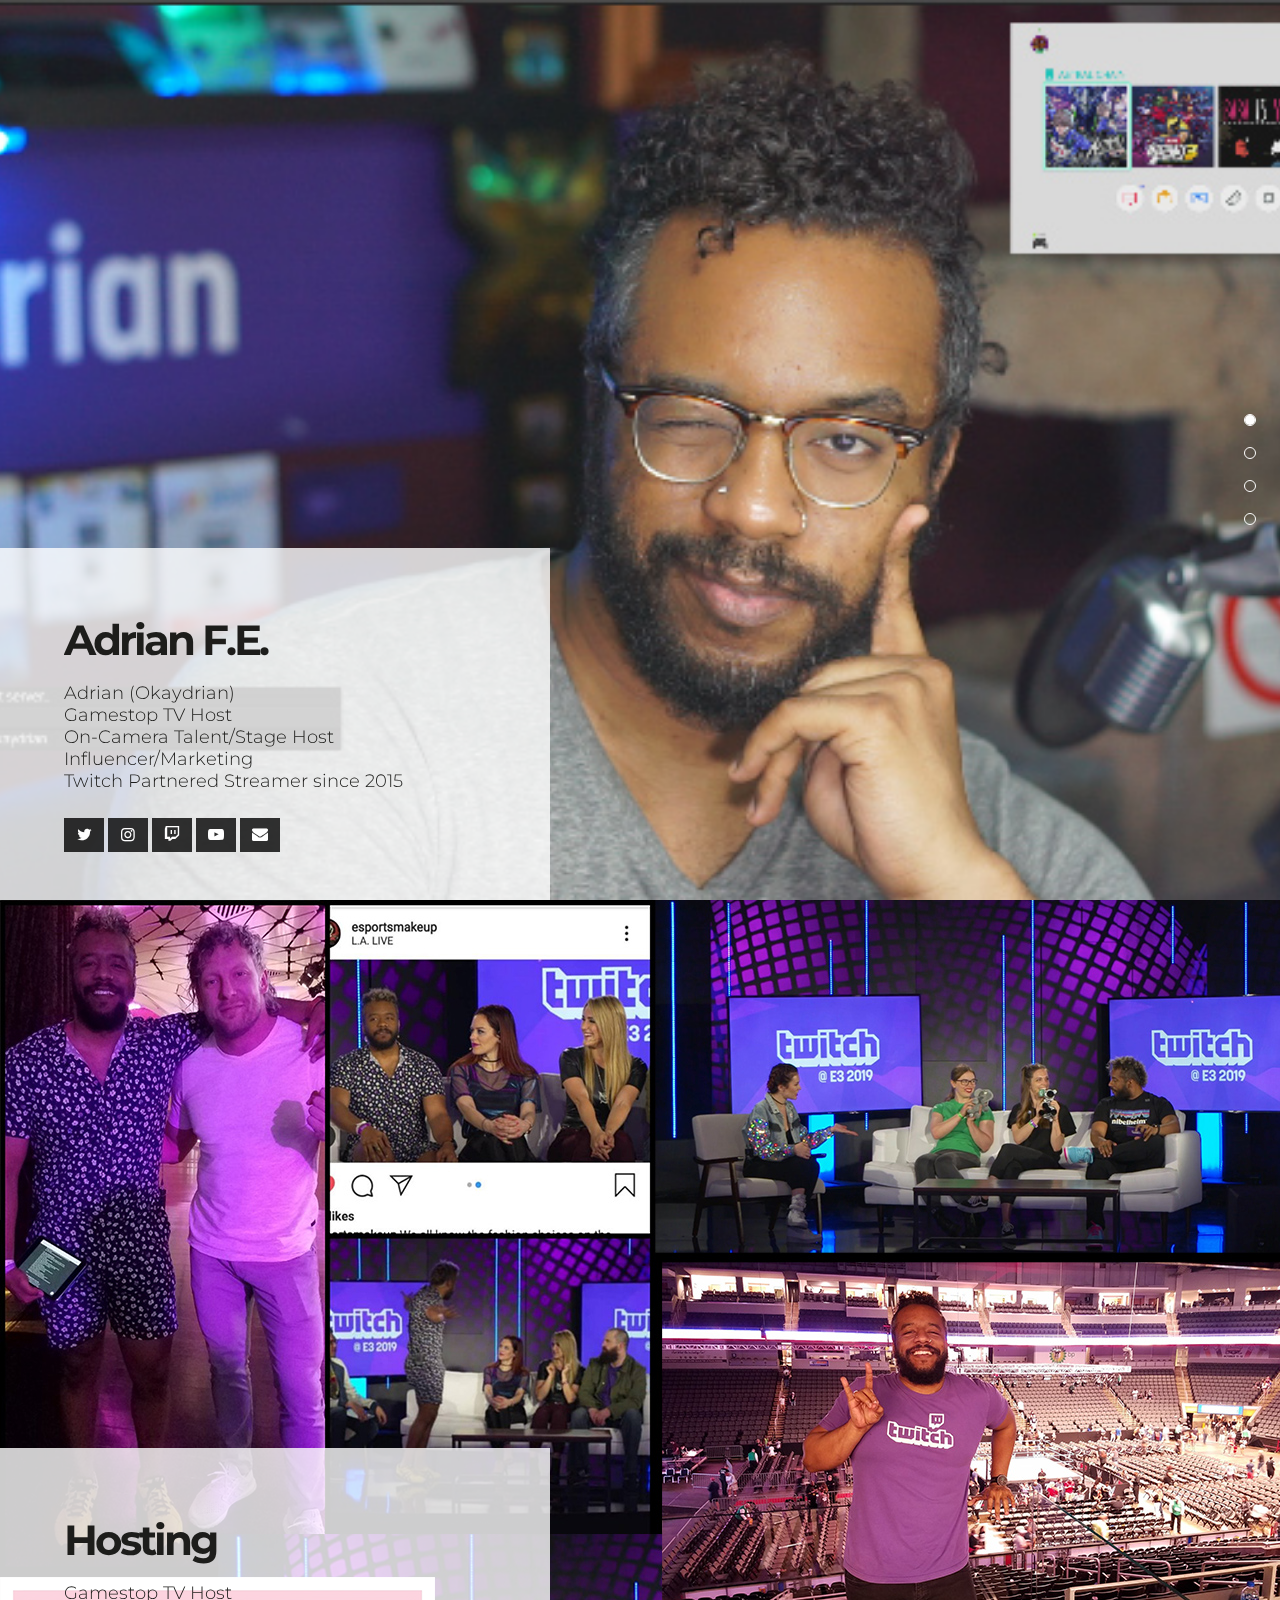
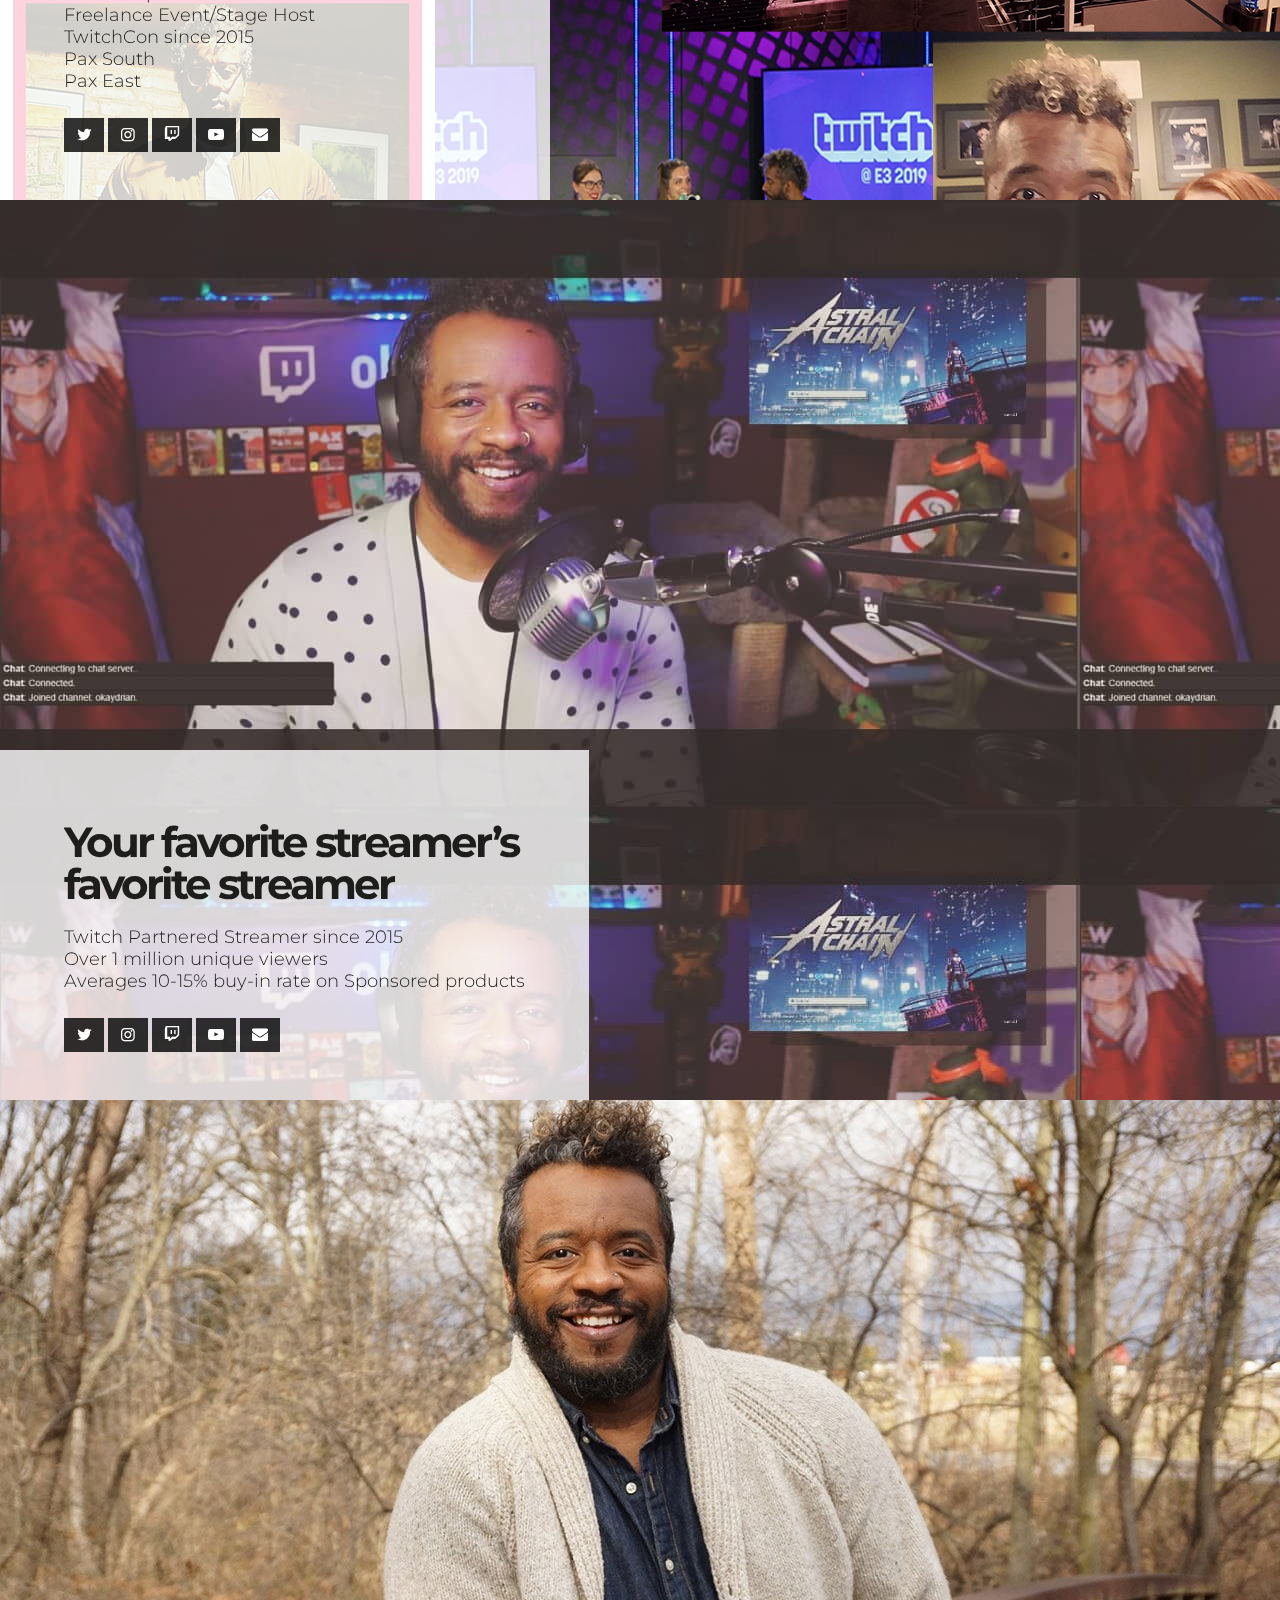
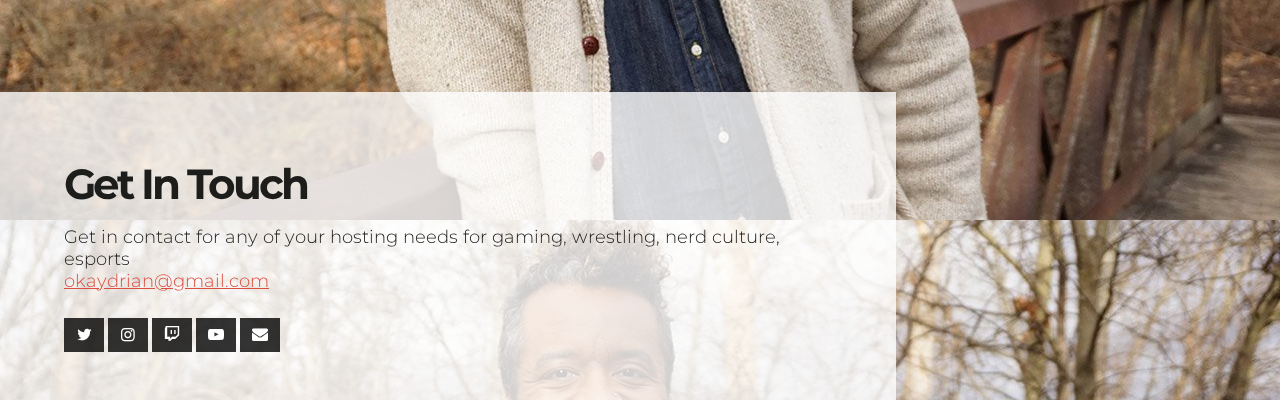
<file: okaydrian/index.html>
<!--[if lt IE 12]>    <html class="no-js lt-ie12" lang="en" prefix="og: http://ogp.me/ns#"> <!--<![endif]-->
<!--[if gt IE 12]><!--> <html class="no-js" lang="en" prefix="og: http://ogp.me/ns#"> <!--<![endif]-->
	<head>
		<meta http-equiv="X-UA-Compatible" content="IE=edge">
		<meta charset="utf-8">
		<meta name="viewport" content="width=device-width, initial-scale=1, user-scalable=no">
		
		<link rel='dns-prefetch' href='//ajax.googleapis.com' />

		<link rel="apple-touch-icon" sizes="57x57" href="https://kaisersouze.github.io/okaydrian/assets/icons/apple-icon-57x57.png">
        <link rel="apple-touch-icon" sizes="60x60" href="https://kaisersouze.github.io/okaydrian/assets/icons/apple-icon-60x60.png">
        <link rel="apple-touch-icon" sizes="72x72" href="https://kaisersouze.github.io/okaydrian/assets/icons/apple-icon-72x72.png">
        <link rel="apple-touch-icon" sizes="76x76" href="https://kaisersouze.github.io/okaydrian/assets/icons/apple-icon-76x76.png">
        <link rel="apple-touch-icon" sizes="114x114" href="https://kaisersouze.github.io/okaydrian/assets/icons/apple-icon-114x114.png">
        <link rel="apple-touch-icon" sizes="120x120" href="https://kaisersouze.github.io/okaydrian/assets/icons/apple-icon-120x120.png">
        <link rel="apple-touch-icon" sizes="144x144" href="https://kaisersouze.github.io/okaydrian/assets/icons/apple-icon-144x144.png">
        <link rel="apple-touch-icon" sizes="152x152" href="https://kaisersouze.github.io/okaydrian/assets/icons/apple-icon-152x152.png">
        <link rel="apple-touch-icon" sizes="180x180" href="https://kaisersouze.github.io/okaydrian/assets/icons/apple-icon-180x180.png">
        <link rel="icon" type="image/png" sizes="192x192"  href="https://kaisersouze.github.io/okaydrian/assets/icons/android-icon-192x192.png">
        <link rel="icon" type="image/png" sizes="32x32" href="https://kaisersouze.github.io/okaydrian/assets/icons/favicon-32x32.png">
        <link rel="icon" type="image/png" sizes="96x96" href="https://kaisersouze.github.io/okaydrian/assets/icons/favicon-96x96.png">
        <link rel="icon" type="image/png" sizes="16x16" href="https://kaisersouze.github.io/okaydrian/assets/icons/favicon-16x16.png">
        <link rel="manifest" href="https://kaisersouze.github.io/okaydrian/assets/icons/manifest.json">
        <meta name="msapplication-TileColor" content="#000000">
        <meta name="msapplication-TileImage" content="https://kaisersouze.github.io/okaydrian/assets/icons/ms-icon-144x144.png">
        <meta name="theme-color" content="#000000">

		<title>Adrian "Okaydrian" F.E. | Freelance Event/Stage Host | Partnered Twitch Streamer</title>

		<link href="//www.google-analytics.com" rel="dns-prefetch">
		<link href="//code.jquery.com" rel="dns-prefetch">

		<!--[if lt IE 9]>
			<script src="https://oss.maxcdn.com/html5shiv/3.7.2/html5shiv.min.js"></script>
			<script src="https://oss.maxcdn.com/respond/1.4.2/respond.min.js"></script>
		<![endif]-->
		<!-- CSS -->
		<link href="https://fonts.googleapis.com/css?family=Montserrat:300,700&display=swap&subset=latin-ext" rel="stylesheet"> 
		<link rel="stylesheet" type="text/css" href="assets/css/style.css?ver=1575124772" />
		
		<link rel="image_src" href="https://kaisersouze.github.io/okaydrian/assets/images/home.jpg"/>
		<meta property="article:published_time" content="2019-11-30T09:41:28-05:00">
		<meta property="article:modified_time" content="2019-11-30T09:41:28-05:00">
		<meta name="description" content="Adrian (Okaydrian). Gamestop TV Host. Freelance Event/Stage Host. Twitch Partnered Streamer since 2015. Coffee & pro wrestling & gaming"/>
		<meta name="robots" content="noodp"/>
		<link rel="canonical" href="https://kaisersouze.github.io/okaydrian/" />
		<meta property="og:locale" content="en_GB" />
		<meta property="og:type" content="website" />
		<meta property="og:title" content='Adrian "Okaydrian" F.E. | Freelance Event/Stage Host | Partnered Twitch Streamer' />
		<meta property="og:description" content="Adrian (Okaydrian). Gamestop TV Host. Freelance Event/Stage Host. Twitch Partnered Streamer since 2015. Coffee & pro wrestling & gaming" />
		<meta property="og:url" content="https://kaisersouze.github.io/okaydrian/" />
		<meta property="og:site_name" content='Adrian "Okaydrian" F.E.' />
		<meta property="og:image" content="https://kaisersouze.github.io/okaydrian/assets/images/home.jpg">
		<meta property='og:image:width' content='1200'>
		<meta property='og:image:height' content='630'>
		<meta property="og:description" content="Adrian (Okaydrian). Gamestop TV Host. Freelance Event/Stage Host. Twitch Partnered Streamer since 2015. Coffee & pro wrestling & gaming">
		<meta name="twitter:card" content="summary_large_image" />
		<meta name="twitter:title" content='Adrian "Okaydrian" F.E. | Freelance Event/Stage Host | Partnered Twitch Streamer' />
		<meta name="twitter:description" content="Adrian (Okaydrian). Gamestop TV Host. Freelance Event/Stage Host. Twitch Partnered Streamer since 2015. Coffee & pro wrestling & gaming">
		<meta name="twitter:card" content="summary_large_image">
		<meta name="twitter:image" content="https://kaisersouze.github.io/okaydrian/assets/images/home.jpg">
	</head>
	<body>
		<div class="loading">
			<img src="assets/images/logo_solo.png" alt="OKPV">
		</div>
		<div class="wrapper">
			<div class="section home" data-section-name="home">
				<div class="copy-col">
					<h1>Adrian F.E.</h1>
					<p>Adrian (Okaydrian)<br>Gamestop TV Host<br>On-Camera Talent/Stage Host<br>Influencer/Marketing<br>Twitch Partnered Streamer since 2015</p>
					<ul class="social-list">
						<li class="socials"><a href="https://twitter.com/okaydrian" target="_blank" class="icons icon-twitter" title="twitter.com/okaydrian"><span class="socials-text">twitter.com/okaydrian</span></a></li>
						<li class="socials"><a href="https://instagram.com/okaydrian" target="_blank" class="icons icon-instagram" title="instagram.com/okaydrian"><span class="socials-text">instagram.com/okaydrian</span></a></li>
                        <li class="socials"><a href="https://twitch.tv/okaydrian" target="_blank" class="icons icon-twitch" title="twitch.tv/okaydrian"><span class="socials-text">twitch.tv/okaydrian</span></a></li>
						<li class="socials"><a href="https://www.youtube.com/OkayPerView" target="_blank" class="icons icon-youtube-play" title="youtube.com/OkayPerView"><span class="socials-text">youtube.com/OkayPerView</span></a></li>
						<li class="socials"><a href="mailto:okaydrian@gmail.com" target="_blank" class="icons icon-mail-alt" title="Email Adrian"><span class="socials-text">okaydrian@gmail.com</span></a></li>
					</ul>				</div>
				<div class="content-col"></div>
			</div>
			<div class="section hosting" data-section-name="hosting">
				<div class="copy-col">
					<h1>Hosting</h1>
					<p>Gamestop TV Host<br>Freelance Event/Stage Host<br>TwitchCon since 2015<br>Pax South<br>Pax East</p>
                    <ul class="social-list">
						<li class="socials"><a href="https://twitter.com/okaydrian" target="_blank" class="icons icon-twitter" title="twitter.com/okaydrian"><span class="socials-text">twitter.com/okaydrian</span></a></li>
						<li class="socials"><a href="https://instagram.com/okaydrian" target="_blank" class="icons icon-instagram" title="instagram.com/okaydrian"><span class="socials-text">instagram.com/okaydrian</span></a></li>
                        <li class="socials"><a href="https://twitch.tv/okaydrian" target="_blank" class="icons icon-twitch" title="twitch.tv/okaydrian"><span class="socials-text">twitch.tv/okaydrian</span></a></li>
						<li class="socials"><a href="https://www.youtube.com/OkayPerView" target="_blank" class="icons icon-youtube-play" title="youtube.com/OkayPerView"><span class="socials-text">youtube.com/OkayPerView</span></a></li>
						<li class="socials"><a href="mailto:okaydrian@gmail.com" target="_blank" class="icons icon-mail-alt" title="Email Adrian"><span class="socials-text">okaydrian@gmail.com</span></a></li>
					</ul>				</div>
				<div class="content-col"></div>
			</div>
			<div class="section twitch" data-section-name="twitch">
				<div class="copy-col">
					<h1>Your favorite streamer&rsquo;s<br>favorite streamer</h1>
					<p>Twitch Partnered Streamer since 2015<br>Over 1 million unique viewers<br>Averages 10-15% buy-in rate on Sponsored products</p>
                    <ul class="social-list">
						<li class="socials"><a href="https://twitter.com/okaydrian" target="_blank" class="icons icon-twitter" title="twitter.com/okaydrian"><span class="socials-text">twitter.com/okaydrian</span></a></li>
						<li class="socials"><a href="https://instagram.com/okaydrian" target="_blank" class="icons icon-instagram" title="instagram.com/okaydrian"><span class="socials-text">instagram.com/okaydrian</span></a></li>
                        <li class="socials"><a href="https://twitch.tv/okaydrian" target="_blank" class="icons icon-twitch" title="twitch.tv/okaydrian"><span class="socials-text">twitch.tv/okaydrian</span></a></li>
						<li class="socials"><a href="https://www.youtube.com/OkayPerView" target="_blank" class="icons icon-youtube-play" title="youtube.com/OkayPerView"><span class="socials-text">youtube.com/OkayPerView</span></a></li>
						<li class="socials"><a href="mailto:okaydrian@gmail.com" target="_blank" class="icons icon-mail-alt" title="Email Adrian"><span class="socials-text">okaydrian@gmail.com</span></a></li>
					</ul>				</div>
				<div class="content-col"></div>
			</div>
			<div class="section contact" data-section-name="contact">
				<div class="copy-col">
					<h1>Get In Touch</h1>
					<p>Get in contact for any of your hosting needs for gaming, wrestling, nerd culture, esports<br><a href="mailto:okaydrian@gmail.com" target="_blank">okaydrian@gmail.com</a></p>
                    <ul class="social-list">
						<li class="socials"><a href="https://twitter.com/okaydrian" target="_blank" class="icons icon-twitter" title="twitter.com/okaydrian"><span class="socials-text">twitter.com/okaydrian</span></a></li>
						<li class="socials"><a href="https://instagram.com/okaydrian" target="_blank" class="icons icon-instagram" title="instagram.com/okaydrian"><span class="socials-text">instagram.com/okaydrian</span></a></li>
                        <li class="socials"><a href="https://twitch.tv/okaydrian" target="_blank" class="icons icon-twitch" title="twitch.tv/okaydrian"><span class="socials-text">twitch.tv/okaydrian</span></a></li>
						<li class="socials"><a href="https://www.youtube.com/OkayPerView" target="_blank" class="icons icon-youtube-play" title="youtube.com/OkayPerView"><span class="socials-text">youtube.com/OkayPerView</span></a></li>
						<li class="socials"><a href="mailto:okaydrian@gmail.com" target="_blank" class="icons icon-mail-alt" title="Email Adrian"><span class="socials-text">okaydrian@gmail.com</span></a></li>
					</ul>				</div>
				<div class="content-col"></div>
			</div>
		</div>
		<script type="text/javascript" src="https://ajax.googleapis.com/ajax/libs/jquery/3.4.1/jquery.min.js"></script>
		<script type="text/javascript" src="assets/js/scripts.js?ver=1575121799"></script>
        <script type="application/ld+json">
        {
        "@context" : "http://schema.org",
        "@type": "Person",
        "name" : "Adrian F.E.",
        "alternateName": [
        "Okaydrian"
        ],
        "logo" : "https://kaisersouze.github.io/okaydrian/assets/images/logo-solo.png",
        "image": "https://kaisersouze.github.io/okaydrian/assets/images/home.jpg",
        "url": "https://kaisersouze.github.io/okaydrian/",
        "email" :"okaydrian@gmail.com",
        "sameAs" :
        [ "https://twitch.tv/okaydrian",
        "https://twitter.com/okaydrian",
        "https://instagram.com/okaydrian",
        "https://www.youtube.com/OkayPerView"
        ],
        "description": "Adrian (Okaydrian). Gamestop TV Host. Freelance Event/Stage Host. Twitch Partnered Streamer since 2015. Coffee & pro wrestling & gaming"
        }
        }
        </script>
	</body>
</html>
</file>
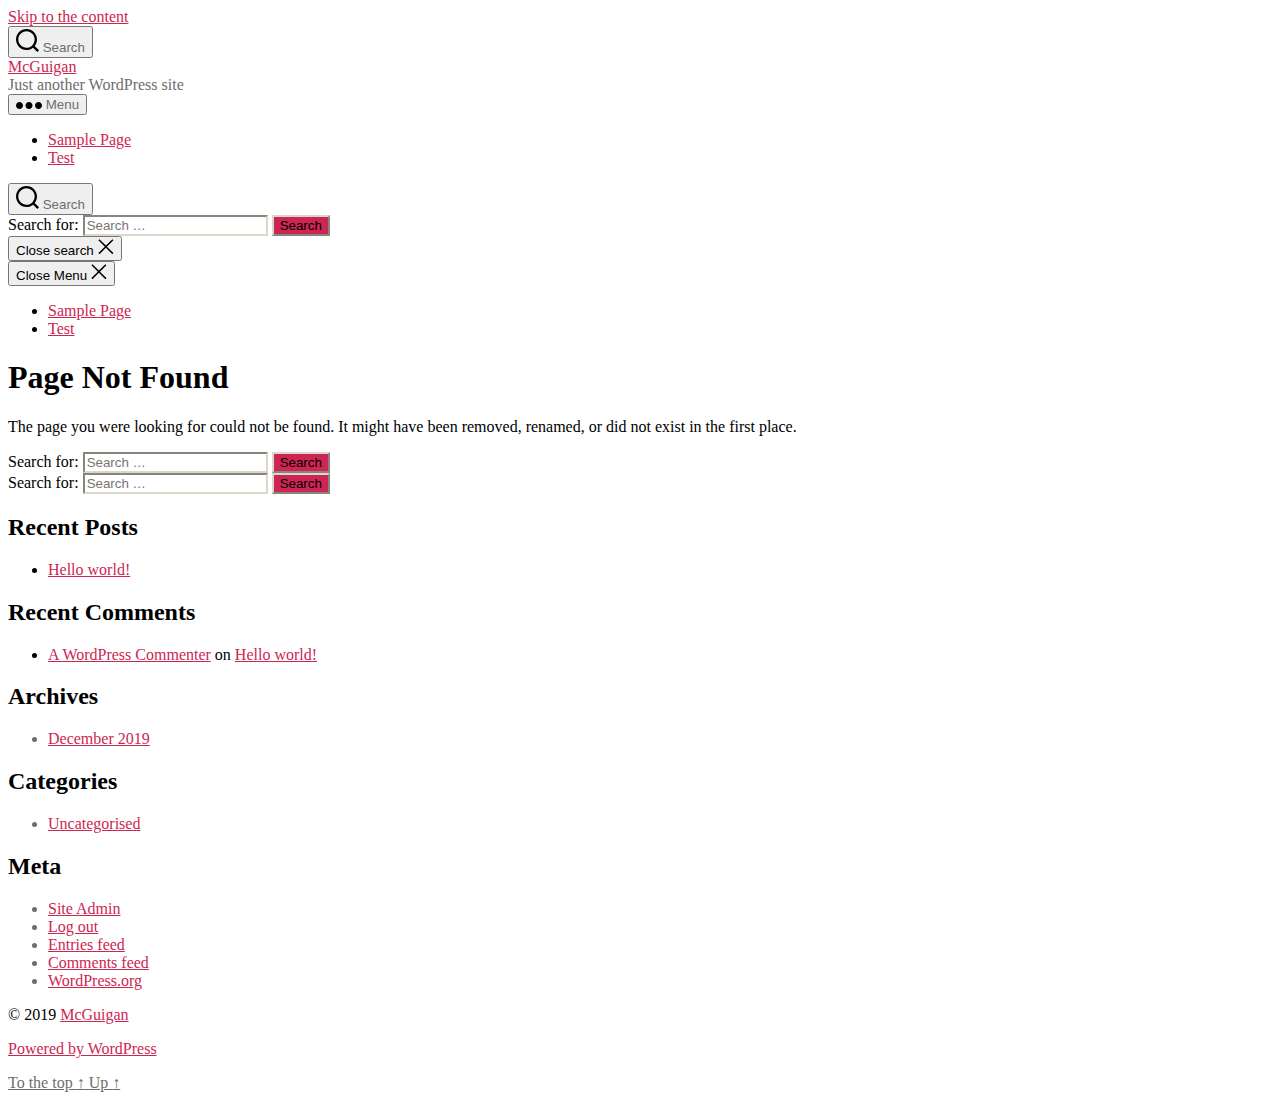
<file: mcguigan/Test_files/extend.html>
<!DOCTYPE html>

<html class="no-js" lang="en-GB">

	<head>

		<meta charset="UTF-8">
		<meta name="viewport" content="width=device-width, initial-scale=1.0" >

		<link rel="profile" href="https://gmpg.org/xfn/11">

		<title>Page not found &#8211; McGuigan</title>
<meta name='robots' content='noindex,nofollow' />
<link rel='dns-prefetch' href='//s.w.org' />
<link rel="alternate" type="application/rss+xml" title="McGuigan &raquo; Feed" href="http://localhost:8080/mcguigan-template-tester/feed/" />
<link rel="alternate" type="application/rss+xml" title="McGuigan &raquo; Comments Feed" href="http://localhost:8080/mcguigan-template-tester/comments/feed/" />
		<script>
			window._wpemojiSettings = {"baseUrl":"https:\/\/s.w.org\/images\/core\/emoji\/12.0.0-1\/72x72\/","ext":".png","svgUrl":"https:\/\/s.w.org\/images\/core\/emoji\/12.0.0-1\/svg\/","svgExt":".svg","source":{"concatemoji":"http:\/\/localhost:8080\/mcguigan-template-tester\/wp-includes\/js\/wp-emoji-release.min.js?ver=5.3.2"}};
			!function(e,a,t){var r,n,o,i,p=a.createElement("canvas"),s=p.getContext&&p.getContext("2d");function c(e,t){var a=String.fromCharCode;s.clearRect(0,0,p.width,p.height),s.fillText(a.apply(this,e),0,0);var r=p.toDataURL();return s.clearRect(0,0,p.width,p.height),s.fillText(a.apply(this,t),0,0),r===p.toDataURL()}function l(e){if(!s||!s.fillText)return!1;switch(s.textBaseline="top",s.font="600 32px Arial",e){case"flag":return!c([127987,65039,8205,9895,65039],[127987,65039,8203,9895,65039])&&(!c([55356,56826,55356,56819],[55356,56826,8203,55356,56819])&&!c([55356,57332,56128,56423,56128,56418,56128,56421,56128,56430,56128,56423,56128,56447],[55356,57332,8203,56128,56423,8203,56128,56418,8203,56128,56421,8203,56128,56430,8203,56128,56423,8203,56128,56447]));case"emoji":return!c([55357,56424,55356,57342,8205,55358,56605,8205,55357,56424,55356,57340],[55357,56424,55356,57342,8203,55358,56605,8203,55357,56424,55356,57340])}return!1}function d(e){var t=a.createElement("script");t.src=e,t.defer=t.type="text/javascript",a.getElementsByTagName("head")[0].appendChild(t)}for(i=Array("flag","emoji"),t.supports={everything:!0,everythingExceptFlag:!0},o=0;o<i.length;o++)t.supports[i[o]]=l(i[o]),t.supports.everything=t.supports.everything&&t.supports[i[o]],"flag"!==i[o]&&(t.supports.everythingExceptFlag=t.supports.everythingExceptFlag&&t.supports[i[o]]);t.supports.everythingExceptFlag=t.supports.everythingExceptFlag&&!t.supports.flag,t.DOMReady=!1,t.readyCallback=function(){t.DOMReady=!0},t.supports.everything||(n=function(){t.readyCallback()},a.addEventListener?(a.addEventListener("DOMContentLoaded",n,!1),e.addEventListener("load",n,!1)):(e.attachEvent("onload",n),a.attachEvent("onreadystatechange",function(){"complete"===a.readyState&&t.readyCallback()})),(r=t.source||{}).concatemoji?d(r.concatemoji):r.wpemoji&&r.twemoji&&(d(r.twemoji),d(r.wpemoji)))}(window,document,window._wpemojiSettings);
		</script>
		<style>
img.wp-smiley,
img.emoji {
	display: inline !important;
	border: none !important;
	box-shadow: none !important;
	height: 1em !important;
	width: 1em !important;
	margin: 0 .07em !important;
	vertical-align: -0.1em !important;
	background: none !important;
	padding: 0 !important;
}
</style>
	<link rel='stylesheet' id='wp-block-library-css'  href='http://localhost:8080/mcguigan-template-tester/wp-includes/css/dist/block-library/style.min.css?ver=5.3.2' media='all' />
<link rel='stylesheet' id='twentytwenty-style-css'  href='http://localhost:8080/mcguigan-template-tester/wp-content/themes/twentytwenty/style.css?ver=1.1' media='all' />
<style id='twentytwenty-style-inline-css'>
.color-accent,.color-accent-hover:hover,.color-accent-hover:focus,:root .has-accent-color,.has-drop-cap:not(:focus):first-letter,.wp-block-button.is-style-outline,a { color: #cd2653; }blockquote,.border-color-accent,.border-color-accent-hover:hover,.border-color-accent-hover:focus { border-color: #cd2653; }button:not(.toggle),.button,.faux-button,.wp-block-button__link,.wp-block-file .wp-block-file__button,input[type="button"],input[type="reset"],input[type="submit"],.bg-accent,.bg-accent-hover:hover,.bg-accent-hover:focus,:root .has-accent-background-color,.comment-reply-link { background-color: #cd2653; }.fill-children-accent,.fill-children-accent * { fill: #cd2653; }body,.entry-title a,:root .has-primary-color { color: #000000; }:root .has-primary-background-color { background-color: #000000; }cite,figcaption,.wp-caption-text,.post-meta,.entry-content .wp-block-archives li,.entry-content .wp-block-categories li,.entry-content .wp-block-latest-posts li,.wp-block-latest-comments__comment-date,.wp-block-latest-posts__post-date,.wp-block-embed figcaption,.wp-block-image figcaption,.wp-block-pullquote cite,.comment-metadata,.comment-respond .comment-notes,.comment-respond .logged-in-as,.pagination .dots,.entry-content hr:not(.has-background),hr.styled-separator,:root .has-secondary-color { color: #6d6d6d; }:root .has-secondary-background-color { background-color: #6d6d6d; }pre,fieldset,input,textarea,table,table *,hr { border-color: #dcd7ca; }caption,code,code,kbd,samp,.wp-block-table.is-style-stripes tbody tr:nth-child(odd),:root .has-subtle-background-background-color { background-color: #dcd7ca; }.wp-block-table.is-style-stripes { border-bottom-color: #dcd7ca; }.wp-block-latest-posts.is-grid li { border-top-color: #dcd7ca; }:root .has-subtle-background-color { color: #dcd7ca; }body:not(.overlay-header) .primary-menu > li > a,body:not(.overlay-header) .primary-menu > li > .icon,.modal-menu a,.footer-menu a, .footer-widgets a,#site-footer .wp-block-button.is-style-outline,.wp-block-pullquote:before,.singular:not(.overlay-header) .entry-header a,.archive-header a,.header-footer-group .color-accent,.header-footer-group .color-accent-hover:hover { color: #cd2653; }.social-icons a,#site-footer button:not(.toggle),#site-footer .button,#site-footer .faux-button,#site-footer .wp-block-button__link,#site-footer .wp-block-file__button,#site-footer input[type="button"],#site-footer input[type="reset"],#site-footer input[type="submit"] { background-color: #cd2653; }.header-footer-group,body:not(.overlay-header) #site-header .toggle,.menu-modal .toggle { color: #000000; }body:not(.overlay-header) .primary-menu ul { background-color: #000000; }body:not(.overlay-header) .primary-menu > li > ul:after { border-bottom-color: #000000; }body:not(.overlay-header) .primary-menu ul ul:after { border-left-color: #000000; }.site-description,body:not(.overlay-header) .toggle-inner .toggle-text,.widget .post-date,.widget .rss-date,.widget_archive li,.widget_categories li,.widget cite,.widget_pages li,.widget_meta li,.widget_nav_menu li,.powered-by-wordpress,.to-the-top,.singular .entry-header .post-meta,.singular:not(.overlay-header) .entry-header .post-meta a { color: #6d6d6d; }.header-footer-group pre,.header-footer-group fieldset,.header-footer-group input,.header-footer-group textarea,.header-footer-group table,.header-footer-group table *,.footer-nav-widgets-wrapper,#site-footer,.menu-modal nav *,.footer-widgets-outer-wrapper,.footer-top { border-color: #dcd7ca; }.header-footer-group table caption,body:not(.overlay-header) .header-inner .toggle-wrapper::before { background-color: #dcd7ca; }
</style>
<link rel='stylesheet' id='twentytwenty-print-style-css'  href='http://localhost:8080/mcguigan-template-tester/wp-content/themes/twentytwenty/print.css?ver=1.1' media='print' />
<script src='http://localhost:8080/mcguigan-template-tester/wp-content/themes/twentytwenty/assets/js/index.js?ver=1.1' async></script>
<link rel='https://api.w.org/' href='http://localhost:8080/mcguigan-template-tester/wp-json/' />
<link rel="EditURI" type="application/rsd+xml" title="RSD" href="http://localhost:8080/mcguigan-template-tester/xmlrpc.php?rsd" />
<link rel="wlwmanifest" type="application/wlwmanifest+xml" href="http://localhost:8080/mcguigan-template-tester/wp-includes/wlwmanifest.xml" /> 
<meta name="generator" content="WordPress 5.3.2" />
	<script>document.documentElement.className = document.documentElement.className.replace( 'no-js', 'js' );</script>
	<style>.recentcomments a{display:inline !important;padding:0 !important;margin:0 !important;}</style>
	</head>

	<body class="error404 logged-in enable-search-modal has-no-pagination not-showing-comments show-avatars footer-top-visible">

		<a class="skip-link screen-reader-text" href="#site-content">Skip to the content</a>
		<header id="site-header" class="header-footer-group" role="banner">

			<div class="header-inner section-inner">

				<div class="header-titles-wrapper">

					
						<button class="toggle search-toggle mobile-search-toggle" data-toggle-target=".search-modal" data-toggle-body-class="showing-search-modal" data-set-focus=".search-modal .search-field" aria-expanded="false">
							<span class="toggle-inner">
								<span class="toggle-icon">
									<svg class="svg-icon" aria-hidden="true" role="img" focusable="false" xmlns="http://www.w3.org/2000/svg" width="23" height="23" viewBox="0 0 23 23"><path d="M38.710696,48.0601792 L43,52.3494831 L41.3494831,54 L37.0601792,49.710696 C35.2632422,51.1481185 32.9839107,52.0076499 30.5038249,52.0076499 C24.7027226,52.0076499 20,47.3049272 20,41.5038249 C20,35.7027226 24.7027226,31 30.5038249,31 C36.3049272,31 41.0076499,35.7027226 41.0076499,41.5038249 C41.0076499,43.9839107 40.1481185,46.2632422 38.710696,48.0601792 Z M36.3875844,47.1716785 C37.8030221,45.7026647 38.6734666,43.7048964 38.6734666,41.5038249 C38.6734666,36.9918565 35.0157934,33.3341833 30.5038249,33.3341833 C25.9918565,33.3341833 22.3341833,36.9918565 22.3341833,41.5038249 C22.3341833,46.0157934 25.9918565,49.6734666 30.5038249,49.6734666 C32.7048964,49.6734666 34.7026647,48.8030221 36.1716785,47.3875844 C36.2023931,47.347638 36.2360451,47.3092237 36.2726343,47.2726343 C36.3092237,47.2360451 36.347638,47.2023931 36.3875844,47.1716785 Z" transform="translate(-20 -31)" /></svg>								</span>
								<span class="toggle-text">Search</span>
							</span>
						</button><!-- .search-toggle -->

					
					<div class="header-titles">

						<div class="site-title faux-heading"><a href="http://localhost:8080/mcguigan-template-tester/">McGuigan</a></div><div class="site-description">Just another WordPress site</div><!-- .site-description -->
					</div><!-- .header-titles -->

					<button class="toggle nav-toggle mobile-nav-toggle" data-toggle-target=".menu-modal"  data-toggle-body-class="showing-menu-modal" aria-expanded="false" data-set-focus=".close-nav-toggle">
						<span class="toggle-inner">
							<span class="toggle-icon">
								<svg class="svg-icon" aria-hidden="true" role="img" focusable="false" xmlns="http://www.w3.org/2000/svg" width="26" height="7" viewBox="0 0 26 7"><path fill-rule="evenodd" d="M332.5,45 C330.567003,45 329,43.4329966 329,41.5 C329,39.5670034 330.567003,38 332.5,38 C334.432997,38 336,39.5670034 336,41.5 C336,43.4329966 334.432997,45 332.5,45 Z M342,45 C340.067003,45 338.5,43.4329966 338.5,41.5 C338.5,39.5670034 340.067003,38 342,38 C343.932997,38 345.5,39.5670034 345.5,41.5 C345.5,43.4329966 343.932997,45 342,45 Z M351.5,45 C349.567003,45 348,43.4329966 348,41.5 C348,39.5670034 349.567003,38 351.5,38 C353.432997,38 355,39.5670034 355,41.5 C355,43.4329966 353.432997,45 351.5,45 Z" transform="translate(-329 -38)" /></svg>							</span>
							<span class="toggle-text">Menu</span>
						</span>
					</button><!-- .nav-toggle -->

				</div><!-- .header-titles-wrapper -->

				<div class="header-navigation-wrapper">

					
							<nav class="primary-menu-wrapper" aria-label="Horizontal" role="navigation">

								<ul class="primary-menu reset-list-style">

								<li class="page_item page-item-2"><a href="http://localhost:8080/mcguigan-template-tester/sample-page/">Sample Page</a></li>
<li class="page_item page-item-5"><a href="http://localhost:8080/mcguigan-template-tester/test/">Test</a></li>

								</ul>

							</nav><!-- .primary-menu-wrapper -->

						
						<div class="header-toggles hide-no-js">

						
							<div class="toggle-wrapper search-toggle-wrapper">

								<button class="toggle search-toggle desktop-search-toggle" data-toggle-target=".search-modal" data-toggle-body-class="showing-search-modal" data-set-focus=".search-modal .search-field" aria-expanded="false">
									<span class="toggle-inner">
										<svg class="svg-icon" aria-hidden="true" role="img" focusable="false" xmlns="http://www.w3.org/2000/svg" width="23" height="23" viewBox="0 0 23 23"><path d="M38.710696,48.0601792 L43,52.3494831 L41.3494831,54 L37.0601792,49.710696 C35.2632422,51.1481185 32.9839107,52.0076499 30.5038249,52.0076499 C24.7027226,52.0076499 20,47.3049272 20,41.5038249 C20,35.7027226 24.7027226,31 30.5038249,31 C36.3049272,31 41.0076499,35.7027226 41.0076499,41.5038249 C41.0076499,43.9839107 40.1481185,46.2632422 38.710696,48.0601792 Z M36.3875844,47.1716785 C37.8030221,45.7026647 38.6734666,43.7048964 38.6734666,41.5038249 C38.6734666,36.9918565 35.0157934,33.3341833 30.5038249,33.3341833 C25.9918565,33.3341833 22.3341833,36.9918565 22.3341833,41.5038249 C22.3341833,46.0157934 25.9918565,49.6734666 30.5038249,49.6734666 C32.7048964,49.6734666 34.7026647,48.8030221 36.1716785,47.3875844 C36.2023931,47.347638 36.2360451,47.3092237 36.2726343,47.2726343 C36.3092237,47.2360451 36.347638,47.2023931 36.3875844,47.1716785 Z" transform="translate(-20 -31)" /></svg>										<span class="toggle-text">Search</span>
									</span>
								</button><!-- .search-toggle -->

							</div>

							
						</div><!-- .header-toggles -->
						
				</div><!-- .header-navigation-wrapper -->

			</div><!-- .header-inner -->

			<div class="search-modal cover-modal header-footer-group" data-modal-target-string=".search-modal">

	<div class="search-modal-inner modal-inner">

		<div class="section-inner">

			<form role="search" aria-label="Search for:" method="get" class="search-form" action="http://localhost:8080/mcguigan-template-tester/">
	<label for="search-form-1">
		<span class="screen-reader-text">Search for:</span>
		<input type="search" id="search-form-1" class="search-field" placeholder="Search &hellip;" value="" name="s" />
	</label>
	<input type="submit" class="search-submit" value="Search" />
</form>

			<button class="toggle search-untoggle close-search-toggle fill-children-current-color" data-toggle-target=".search-modal" data-toggle-body-class="showing-search-modal" data-set-focus=".search-modal .search-field" aria-expanded="false">
				<span class="screen-reader-text">Close search</span>
				<svg class="svg-icon" aria-hidden="true" role="img" focusable="false" xmlns="http://www.w3.org/2000/svg" width="16" height="16" viewBox="0 0 16 16"><polygon fill="" fill-rule="evenodd" points="6.852 7.649 .399 1.195 1.445 .149 7.899 6.602 14.352 .149 15.399 1.195 8.945 7.649 15.399 14.102 14.352 15.149 7.899 8.695 1.445 15.149 .399 14.102" /></svg>			</button><!-- .search-toggle -->

		</div><!-- .section-inner -->

	</div><!-- .search-modal-inner -->

</div><!-- .menu-modal -->

		</header><!-- #site-header -->

		
<div class="menu-modal cover-modal header-footer-group" data-modal-target-string=".menu-modal">

	<div class="menu-modal-inner modal-inner">

		<div class="menu-wrapper section-inner">

			<div class="menu-top">

				<button class="toggle close-nav-toggle fill-children-current-color" data-toggle-target=".menu-modal" data-toggle-body-class="showing-menu-modal" aria-expanded="false" data-set-focus=".menu-modal">
					<span class="toggle-text">Close Menu</span>
					<svg class="svg-icon" aria-hidden="true" role="img" focusable="false" xmlns="http://www.w3.org/2000/svg" width="16" height="16" viewBox="0 0 16 16"><polygon fill="" fill-rule="evenodd" points="6.852 7.649 .399 1.195 1.445 .149 7.899 6.602 14.352 .149 15.399 1.195 8.945 7.649 15.399 14.102 14.352 15.149 7.899 8.695 1.445 15.149 .399 14.102" /></svg>				</button><!-- .nav-toggle -->

				
					<nav class="mobile-menu" aria-label="Mobile" role="navigation">

						<ul class="modal-menu reset-list-style">

						<li class="page_item page-item-2"><div class="ancestor-wrapper"><a href="http://localhost:8080/mcguigan-template-tester/sample-page/">Sample Page</a></div><!-- .ancestor-wrapper --></li>
<li class="page_item page-item-5"><div class="ancestor-wrapper"><a href="http://localhost:8080/mcguigan-template-tester/test/">Test</a></div><!-- .ancestor-wrapper --></li>

						</ul>

					</nav>

					
			</div><!-- .menu-top -->

			<div class="menu-bottom">

				
			</div><!-- .menu-bottom -->

		</div><!-- .menu-wrapper -->

	</div><!-- .menu-modal-inner -->

</div><!-- .menu-modal -->

<main id="site-content" role="main">

	<div class="section-inner thin error404-content">

		<h1 class="entry-title">Page Not Found</h1>

		<div class="intro-text"><p>The page you were looking for could not be found. It might have been removed, renamed, or did not exist in the first place.</p></div>

		<form role="search" aria-label="404 not found" method="get" class="search-form" action="http://localhost:8080/mcguigan-template-tester/">
	<label for="search-form-2">
		<span class="screen-reader-text">Search for:</span>
		<input type="search" id="search-form-2" class="search-field" placeholder="Search &hellip;" value="" name="s" />
	</label>
	<input type="submit" class="search-submit" value="Search" />
</form>

	</div><!-- .section-inner -->

</main><!-- #site-content -->


	<div class="footer-nav-widgets-wrapper header-footer-group">

		<div class="footer-inner section-inner">

			
			
				<aside class="footer-widgets-outer-wrapper" role="complementary">

					<div class="footer-widgets-wrapper">

						
							<div class="footer-widgets column-one grid-item">
								<div class="widget widget_search"><div class="widget-content"><form role="search"  method="get" class="search-form" action="http://localhost:8080/mcguigan-template-tester/">
	<label for="search-form-3">
		<span class="screen-reader-text">Search for:</span>
		<input type="search" id="search-form-3" class="search-field" placeholder="Search &hellip;" value="" name="s" />
	</label>
	<input type="submit" class="search-submit" value="Search" />
</form>
</div></div>		<div class="widget widget_recent_entries"><div class="widget-content">		<h2 class="widget-title subheading heading-size-3">Recent Posts</h2>		<ul>
											<li>
					<a href="http://localhost:8080/mcguigan-template-tester/2019/12/24/hello-world/">Hello world!</a>
									</li>
					</ul>
		</div></div><div class="widget widget_recent_comments"><div class="widget-content"><h2 class="widget-title subheading heading-size-3">Recent Comments</h2><ul id="recentcomments"><li class="recentcomments"><span class="comment-author-link"><a href='https://wordpress.org/' rel='external nofollow ugc' class='url'>A WordPress Commenter</a></span> on <a href="http://localhost:8080/mcguigan-template-tester/2019/12/24/hello-world/#comment-1">Hello world!</a></li></ul></div></div>							</div>

						
						
							<div class="footer-widgets column-two grid-item">
								<div class="widget widget_archive"><div class="widget-content"><h2 class="widget-title subheading heading-size-3">Archives</h2>		<ul>
				<li><a href='http://localhost:8080/mcguigan-template-tester/2019/12/'>December 2019</a></li>
		</ul>
			</div></div><div class="widget widget_categories"><div class="widget-content"><h2 class="widget-title subheading heading-size-3">Categories</h2>		<ul>
				<li class="cat-item cat-item-1"><a href="http://localhost:8080/mcguigan-template-tester/category/uncategorised/">Uncategorised</a>
</li>
		</ul>
			</div></div><div class="widget widget_meta"><div class="widget-content"><h2 class="widget-title subheading heading-size-3">Meta</h2>			<ul>
			<li><a href="http://localhost:8080/mcguigan-template-tester/wp-admin/">Site Admin</a></li>			<li><a href="http://localhost:8080/mcguigan-template-tester/wp-login.php?action=logout&#038;_wpnonce=993dd53f8b">Log out</a></li>
			<li><a href="http://localhost:8080/mcguigan-template-tester/feed/">Entries feed</a></li>
			<li><a href="http://localhost:8080/mcguigan-template-tester/comments/feed/">Comments feed</a></li>
			<li><a href="https://wordpress.org/">WordPress.org</a></li>			</ul>
			</div></div>							</div>

						
					</div><!-- .footer-widgets-wrapper -->

				</aside><!-- .footer-widgets-outer-wrapper -->

			
		</div><!-- .footer-inner -->

	</div><!-- .footer-nav-widgets-wrapper -->


			<footer id="site-footer" role="contentinfo" class="header-footer-group">

				<div class="section-inner">

					<div class="footer-credits">

						<p class="footer-copyright">&copy;
							2019							<a href="http://localhost:8080/mcguigan-template-tester/">McGuigan</a>
						</p><!-- .footer-copyright -->

						<p class="powered-by-wordpress">
							<a href="https://en-gb.wordpress.org/">
								Powered by WordPress							</a>
						</p><!-- .powered-by-wordpress -->

					</div><!-- .footer-credits -->

					<a class="to-the-top" href="#site-header">
						<span class="to-the-top-long">
							To the top <span class="arrow" aria-hidden="true">&uarr;</span>						</span><!-- .to-the-top-long -->
						<span class="to-the-top-short">
							Up <span class="arrow" aria-hidden="true">&uarr;</span>						</span><!-- .to-the-top-short -->
					</a><!-- .to-the-top -->

				</div><!-- .section-inner -->

			</footer><!-- #site-footer -->

		<script src='http://localhost:8080/mcguigan-template-tester/wp-includes/js/wp-embed.min.js?ver=5.3.2'></script>
	<script>
	/(trident|msie)/i.test(navigator.userAgent)&&document.getElementById&&window.addEventListener&&window.addEventListener("hashchange",function(){var t,e=location.hash.substring(1);/^[A-z0-9_-]+$/.test(e)&&(t=document.getElementById(e))&&(/^(?:a|select|input|button|textarea)$/i.test(t.tagName)||(t.tabIndex=-1),t.focus())},!1);
	</script>
	
	</body>
</html>
</file>
<file: okaydrian/assets/css/style.css>
/*!
Theme Name: Okaydrian 2019
Author: Absolutego
Author URI: http://absolutego.com/
Version: 1.0.1
*/@font-face{font-family:'fontello';src:url("../font/fontello.eot?89810804");src:url("../font/fontello.eot?89810804#iefix") format("embedded-opentype"),url("../font/fontello.woff2?89810804") format("woff2"),url("../font/fontello.woff?89810804") format("woff"),url("../font/fontello.ttf?89810804") format("truetype"),url("../font/fontello.svg?89810804#fontello") format("svg");font-weight:normal;font-style:normal}[class^="icon-"]:before,[class*=" icon-"]:before{font-family:"fontello";font-style:normal;font-weight:normal;speak:none;display:inline-block;text-decoration:inherit;width:1em;margin-right:.2em;text-align:center;font-variant:normal;text-transform:none;line-height:1em;margin-left:.2em;-webkit-font-smoothing:antialiased;-moz-osx-font-smoothing:grayscale}.icon-mail:before{content:'\e800'}.icon-twitter:before{content:'\f099'}.icon-mail-alt:before{content:'\f0e0'}.icon-youtube-play:before{content:'\f16a'}.icon-instagram:before{content:'\f16d'}.icon-twitch:before{content:'\f1e8'}.icon-twitter-squared:before{content:'\f304'}html,html a{-webkit-font-smoothing:subpixel-antialiased;font-smoothing:subpixel-antialiased;text-shadow:1px 1px 1px rgba(0,0,0,0.004);-webkit-text-size-adjust:100%;-ms-text-size-adjust:100%;text-rendering:optimizeLegibility;min-height:100%;position:relative}body{background:#fff;color:#1d1d1b;margin:0;padding:0;overflow:hidden;height:100%}h1{position:relative;overflow:hidden;display:block;margin:0;padding:0.4rem 0;font-family:'Montserrat',sans-serif;font-style:normal;font-weight:700;letter-spacing:-1px;font-size:32px;font-size:2rem;line-height:32px;line-height:2rem}@media (min-width: 64em){h1{letter-spacing:-3px;font-size:42px;font-size:2.625rem;line-height:42px;line-height:2.625rem}}h2{position:relative;overflow:hidden;display:block;margin:0;padding:0.4rem 0;font-family:'Montserrat',sans-serif;font-style:normal;font-weight:700;font-size:52px;font-size:3.25rem;line-height:52px;line-height:3.25rem;letter-spacing:-3px}p{position:relative;display:block;margin:0.5rem 0 1rem 0;padding:0.4rem 0;font-family:'Montserrat',sans-serif;font-style:normal;font-weight:300;font-size:18px;font-size:1.125rem;line-height:22px;line-height:1.375rem}ol,ul{list-style:none}@-webkit-keyframes text-focus-in{0%{-webkit-filter:blur(12px);filter:blur(12px);opacity:0}100%{-webkit-filter:blur(0px);filter:blur(0px);opacity:1}}@keyframes text-focus-in{0%{-webkit-filter:blur(12px);filter:blur(12px);opacity:0}100%{-webkit-filter:blur(0px);filter:blur(0px);opacity:1}}@-webkit-keyframes text-focus-out{0%{-webkit-filter:blur(0px);filter:blur(0px);opacity:1}100%{-webkit-filter:blur(12px);filter:blur(12px);opacity:0}}@keyframes text-focus-out{0%{-webkit-filter:blur(0px);filter:blur(0px);opacity:1}100%{-webkit-filter:blur(12px);filter:blur(12px);opacity:0}}.text-focus-in{-webkit-animation:text-focus-in 1s cubic-bezier(0.550, 0.085, 0.680, 0.530) both;-moz-animation:text-focus-in 1s cubic-bezier(0.550, 0.085, 0.680, 0.530) both;-ms-animation:text-focus-in 1s cubic-bezier(0.550, 0.085, 0.680, 0.530) both;-o-animation:text-focus-in 1s cubic-bezier(0.550, 0.085, 0.680, 0.530) both;animation:text-focus-in 1s cubic-bezier(0.550, 0.085, 0.680, 0.530) both}@keyframes fadeIn{0%{opacity:0}100%{opacity:1}}@keyframes fadeOut{0%{opacity:1}100%{opacity:0}}@keyframes diamond{0%{-webkit-transform:rotate(45deg) scale(0);transform:rotate(45deg) scale(0)}50%{-webkit-transform:rotate(45deg) scale(10);transform:rotate(45deg) scale(10)}100%{-webkit-transform:rotate(45deg) scale(0);transform:rotate(45deg) scale(0)}}@keyframes diamondOut{0%{-webkit-transform:rotate(45deg) scale(0);transform:rotate(45deg) scale(0)}100%{-webkit-transform:rotate(45deg) scale(10);transform:rotate(45deg) scale(10)}}@-webkit-keyframes diamondIn{0%{-webkit-transform:rotate(45deg) scale(10);-moz-transform:rotate(45deg) scale(10);-ms-transform:rotate(45deg) scale(10);-o-transform:rotate(45deg) scale(10);transform:rotate(45deg) scale(10)}100%{-webkit-transform:rotate(45deg) scale(0);-moz-transform:rotate(45deg) scale(0);-ms-transform:rotate(45deg) scale(0);-o-transform:rotate(45deg) scale(0);transform:rotate(45deg) scale(0)}}@-moz-keyframes diamondIn{0%{-webkit-transform:rotate(45deg) scale(10);-moz-transform:rotate(45deg) scale(10);-ms-transform:rotate(45deg) scale(10);-o-transform:rotate(45deg) scale(10);transform:rotate(45deg) scale(10)}100%{-webkit-transform:rotate(45deg) scale(0);-moz-transform:rotate(45deg) scale(0);-ms-transform:rotate(45deg) scale(0);-o-transform:rotate(45deg) scale(0);transform:rotate(45deg) scale(0)}}@-o-keyframes diamondIn{0%{-webkit-transform:rotate(45deg) scale(10);-moz-transform:rotate(45deg) scale(10);-ms-transform:rotate(45deg) scale(10);-o-transform:rotate(45deg) scale(10);transform:rotate(45deg) scale(10)}100%{-webkit-transform:rotate(45deg) scale(0);-moz-transform:rotate(45deg) scale(0);-ms-transform:rotate(45deg) scale(0);-o-transform:rotate(45deg) scale(0);transform:rotate(45deg) scale(0)}}@-ms-keyframes diamondIn{0%{-webkit-transform:rotate(45deg) scale(10);-moz-transform:rotate(45deg) scale(10);-ms-transform:rotate(45deg) scale(10);-o-transform:rotate(45deg) scale(10);transform:rotate(45deg) scale(10)}100%{-webkit-transform:rotate(45deg) scale(0);-moz-transform:rotate(45deg) scale(0);-ms-transform:rotate(45deg) scale(0);-o-transform:rotate(45deg) scale(0);transform:rotate(45deg) scale(0)}}@keyframes diamondIn{0%{-webkit-transform:rotate(45deg) scale(10);-moz-transform:rotate(45deg) scale(10);-ms-transform:rotate(45deg) scale(10);-o-transform:rotate(45deg) scale(10);transform:rotate(45deg) scale(10)}100%{-webkit-transform:rotate(45deg) scale(0);-moz-transform:rotate(45deg) scale(0);-ms-transform:rotate(45deg) scale(0);-o-transform:rotate(45deg) scale(0);transform:rotate(45deg) scale(0)}}@keyframes diamondExpand{0%{-webkit-transform:rotate(45deg) scale(0);transform:rotate(45deg) scale(0)}90%{-webkit-transform:rotate(45deg) scale(10);transform:rotate(45deg) scale(10)}100%{-webkit-transform:rotate(45deg) scale(10);transform:rotate(45deg) scale(10)}}@keyframes glitch-1{0%{opacity:1;transform:translate3d(10px, 0, 0);-webkit-clip-path:polygon(0 2%, 100% 2%, 100% 5%, 0 5%);clip-path:polygon(0 2%, 100% 2%, 100% 5%, 0 5%)}2%{-webkit-clip-path:polygon(0 15%, 100% 15%, 100% 15%, 0 15%);clip-path:polygon(0 15%, 100% 15%, 100% 15%, 0 15%)}4%{-webkit-clip-path:polygon(0 10%, 100% 10%, 100% 20%, 0 20%);clip-path:polygon(0 10%, 100% 10%, 100% 20%, 0 20%)}6%{-webkit-clip-path:polygon(0 1%, 100% 1%, 100% 2%, 0 2%);clip-path:polygon(0 1%, 100% 1%, 100% 2%, 0 2%)}8%{-webkit-clip-path:polygon(0 33%, 100% 33%, 100% 33%, 0 33%);clip-path:polygon(0 33%, 100% 33%, 100% 33%, 0 33%)}10%{-webkit-clip-path:polygon(0 44%, 100% 44%, 100% 44%, 0 44%);clip-path:polygon(0 44%, 100% 44%, 100% 44%, 0 44%)}12%{-webkit-clip-path:polygon(0 50%, 100% 50%, 100% 20%, 0 20%);clip-path:polygon(0 50%, 100% 50%, 100% 20%, 0 20%)}14%{-webkit-clip-path:polygon(0 70%, 100% 70%, 100% 70%, 0 70%);clip-path:polygon(0 70%, 100% 70%, 100% 70%, 0 70%)}16%{-webkit-clip-path:polygon(0 80%, 100% 80%, 100% 80%, 0 80%);clip-path:polygon(0 80%, 100% 80%, 100% 80%, 0 80%)}18%{-webkit-clip-path:polygon(0 50%, 100% 50%, 100% 55%, 0 55%);clip-path:polygon(0 50%, 100% 50%, 100% 55%, 0 55%)}20%{-webkit-clip-path:polygon(0 70%, 100% 70%, 100% 80%, 0 80%);clip-path:polygon(0 70%, 100% 70%, 100% 80%, 0 80%)}21.9%{opacity:1;transform:translate3d(10px, 0, 0)}22%,
    100%{opacity:0;transform:translate3d(0, 0, 0);-webkit-clip-path:polygon(0 0, 0 0, 0 0, 0 0);clip-path:polygon(0 0, 0 0, 0 0, 0 0)}}@keyframes glitch-2{0%{opacity:1;transform:translate3d(calc(-1 * 10px), 0, 0);-webkit-clip-path:polygon(0 25%, 100% 25%, 100% 30%, 0 30%);clip-path:polygon(0 25%, 100% 25%, 100% 30%, 0 30%)}3%{-webkit-clip-path:polygon(0 3%, 100% 3%, 100% 3%, 0 3%);clip-path:polygon(0 3%, 100% 3%, 100% 3%, 0 3%)}5%{-webkit-clip-path:polygon(0 5%, 100% 5%, 100% 20%, 0 20%);clip-path:polygon(0 5%, 100% 5%, 100% 20%, 0 20%)}7%{-webkit-clip-path:polygon(0 20%, 100% 20%, 100% 20%, 0 20%);clip-path:polygon(0 20%, 100% 20%, 100% 20%, 0 20%)}9%{-webkit-clip-path:polygon(0 40%, 100% 40%, 100% 40%, 0 40%);clip-path:polygon(0 40%, 100% 40%, 100% 40%, 0 40%)}11%{-webkit-clip-path:polygon(0 52%, 100% 52%, 100% 59%, 0 59%);clip-path:polygon(0 52%, 100% 52%, 100% 59%, 0 59%)}13%{-webkit-clip-path:polygon(0 60%, 100% 60%, 100% 60%, 0 60%);clip-path:polygon(0 60%, 100% 60%, 100% 60%, 0 60%)}15%{-webkit-clip-path:polygon(0 75%, 100% 75%, 100% 75%, 0 75%);clip-path:polygon(0 75%, 100% 75%, 100% 75%, 0 75%)}17%{-webkit-clip-path:polygon(0 65%, 100% 65%, 100% 40%, 0 40%);clip-path:polygon(0 65%, 100% 65%, 100% 40%, 0 40%)}19%{-webkit-clip-path:polygon(0 45%, 100% 45%, 100% 50%, 0 50%);clip-path:polygon(0 45%, 100% 45%, 100% 50%, 0 50%)}20%{-webkit-clip-path:polygon(0 14%, 100% 14%, 100% 33%, 0 33%);clip-path:polygon(0 14%, 100% 14%, 100% 33%, 0 33%)}21.9%{opacity:1;transform:translate3d(calc(-1 * 10px), 0, 0)}22%,
    100%{opacity:0;transform:translate3d(0, 0, 0);-webkit-clip-path:polygon(0 0, 0 0, 0 0, 0 0);clip-path:polygon(0 0, 0 0, 0 0, 0 0)}}@keyframes glitch-3{0%{opacity:1;transform:translate3d(0, calc(-1 * 5px), 0) scale3d(-1, -1, 1);-webkit-clip-path:polygon(0 1%, 100% 1%, 100% 3%, 0 3%);clip-path:polygon(0 1%, 100% 1%, 100% 3%, 0 3%)}1.5%{-webkit-clip-path:polygon(0 10%, 100% 10%, 100% 9%, 0 9%);clip-path:polygon(0 10%, 100% 10%, 100% 9%, 0 9%)}2%{-webkit-clip-path:polygon(0 5%, 100% 5%, 100% 6%, 0 6%);clip-path:polygon(0 5%, 100% 5%, 100% 6%, 0 6%)}2.5%{-webkit-clip-path:polygon(0 20%, 100% 20%, 100% 20%, 0 20%);clip-path:polygon(0 20%, 100% 20%, 100% 20%, 0 20%)}3%{-webkit-clip-path:polygon(0 10%, 100% 10%, 100% 10%, 0 10%);clip-path:polygon(0 10%, 100% 10%, 100% 10%, 0 10%)}5%{-webkit-clip-path:polygon(0 30%, 100% 30%, 100% 25%, 0 25%);clip-path:polygon(0 30%, 100% 30%, 100% 25%, 0 25%)}5.5%{-webkit-clip-path:polygon(0 15%, 100% 15%, 100% 16%, 0 16%);clip-path:polygon(0 15%, 100% 15%, 100% 16%, 0 16%)}7%{-webkit-clip-path:polygon(0 40%, 100% 40%, 100% 39%, 0 39%);clip-path:polygon(0 40%, 100% 40%, 100% 39%, 0 39%)}8%{-webkit-clip-path:polygon(0 20%, 100% 20%, 100% 21%, 0 21%);clip-path:polygon(0 20%, 100% 20%, 100% 21%, 0 21%)}9%{-webkit-clip-path:polygon(0 60%, 100% 60%, 100% 55%, 0 55%);clip-path:polygon(0 60%, 100% 60%, 100% 55%, 0 55%)}10.5%{-webkit-clip-path:polygon(0 30%, 100% 30%, 100% 31%, 0 31%);clip-path:polygon(0 30%, 100% 30%, 100% 31%, 0 31%)}11%{-webkit-clip-path:polygon(0 70%, 100% 70%, 100% 69%, 0 69%);clip-path:polygon(0 70%, 100% 70%, 100% 69%, 0 69%)}13%{-webkit-clip-path:polygon(0 40%, 100% 40%, 100% 41%, 0 41%);clip-path:polygon(0 40%, 100% 40%, 100% 41%, 0 41%)}14%{-webkit-clip-path:polygon(0 80%, 100% 80%, 100% 75%, 0 75%);clip-path:polygon(0 80%, 100% 80%, 100% 75%, 0 75%)}14.5%{-webkit-clip-path:polygon(0 50%, 100% 50%, 100% 51%, 0 51%);clip-path:polygon(0 50%, 100% 50%, 100% 51%, 0 51%)}15%{-webkit-clip-path:polygon(0 90%, 100% 90%, 100% 90%, 0 90%);clip-path:polygon(0 90%, 100% 90%, 100% 90%, 0 90%)}16%{-webkit-clip-path:polygon(0 60%, 100% 60%, 100% 60%, 0 60%);clip-path:polygon(0 60%, 100% 60%, 100% 60%, 0 60%)}18%{-webkit-clip-path:polygon(0 100%, 100% 100%, 100% 99%, 0 99%);clip-path:polygon(0 100%, 100% 100%, 100% 99%, 0 99%)}20%{-webkit-clip-path:polygon(0 70%, 100% 70%, 100% 71%, 0 71%);clip-path:polygon(0 70%, 100% 70%, 100% 71%, 0 71%)}21.9%{opacity:1;transform:translate3d(0, calc(-1 * 5px), 0) scale3d(-1, -1, 1)}22%,
    100%{opacity:0;transform:translate3d(0, 0, 0);-webkit-clip-path:polygon(0 0, 0 0, 0 0, 0 0);clip-path:polygon(0 0, 0 0, 0 0, 0 0)}}@keyframes glitch-text{0%{transform:translate3d(calc(-1 * 10px), 0, 0) scale3d(-1, -1, 1);-webkit-clip-path:polygon(0 20%, 100% 20%, 100% 21%, 0 21%);clip-path:polygon(0 20%, 100% 20%, 100% 21%, 0 21%)}2%{-webkit-clip-path:polygon(0 33%, 100% 33%, 100% 33%, 0 33%);clip-path:polygon(0 33%, 100% 33%, 100% 33%, 0 33%)}4%{-webkit-clip-path:polygon(0 44%, 100% 44%, 100% 44%, 0 44%);clip-path:polygon(0 44%, 100% 44%, 100% 44%, 0 44%)}5%{-webkit-clip-path:polygon(0 50%, 100% 50%, 100% 20%, 0 20%);clip-path:polygon(0 50%, 100% 50%, 100% 20%, 0 20%)}6%{-webkit-clip-path:polygon(0 70%, 100% 70%, 100% 70%, 0 70%);clip-path:polygon(0 70%, 100% 70%, 100% 70%, 0 70%)}7%{-webkit-clip-path:polygon(0 80%, 100% 80%, 100% 80%, 0 80%);clip-path:polygon(0 80%, 100% 80%, 100% 80%, 0 80%)}8%{-webkit-clip-path:polygon(0 50%, 100% 50%, 100% 55%, 0 55%);clip-path:polygon(0 50%, 100% 50%, 100% 55%, 0 55%)}9%{-webkit-clip-path:polygon(0 70%, 100% 70%, 100% 80%, 0 80%);clip-path:polygon(0 70%, 100% 70%, 100% 80%, 0 80%)}9.9%{transform:translate3d(calc(-1 * 10px), 0, 0) scale3d(-1, -1, 1)}10%,
    100%{transform:translate3d(0, 0, 0) scale3d(1, 1, 1);-webkit-clip-path:polygon(0 0, 100% 0, 100% 100%, 0% 100%);clip-path:polygon(0 0, 100% 0, 100% 100%, 0% 100%)}}@keyframes glitch-flash{0%,
    5%{opacity:0.2;transform:translate3d(10px, 5px, 0)}5.5%,
    100%{opacity:0;transform:translate3d(0, 0, 0)}}.wrapper{display:block;position:relative;width:100%;height:100%}.loading{z-index:-1;height:100%;width:100%;display:block;position:fixed;background-color:#000;opacity:0;overflow:hidden}.loading.loadIn,.loading.loadedIn{z-index:1000;opacity:1}.loading.loadIn{-webkit-animation:fadeOut 0.3s ease-out 1.0s;-moz-animation:fadeOut 0.3s ease-out 1.0s;-ms-animation:fadeOut 0.3s ease-out 1.0s;-o-animation:fadeOut 0.3s ease-out 1.0s;animation:fadeOut 0.3s ease-out 1.0s}.loading img{z-index:999;display:block;position:absolute;width:404px;height:404px;top:-webkit-calc(50% - 202px);top:-moz-calc(50% - 202px);top:-ms-calc(50% - 202px);top:-o-calc(50% - 202px);top:calc(50% - 202px);left:-webkit-calc(50% - 202px);left:-moz-calc(50% - 202px);left:-ms-calc(50% - 202px);left:-o-calc(50% - 202px);left:calc(50% - 202px)}.colourbox1,.colourbox2,.colourbox3,.boxes1 .transition,.boxes2 .transition,.boxes3 .transition,.boxes4 .transition{opacity:1;-webkit-transform:rotate(45deg) scale(0);-moz-transform:rotate(45deg) scale(0);-ms-transform:rotate(45deg) scale(0);-o-transform:rotate(45deg) scale(0);transform:rotate(45deg) scale(0)}.colourbox1,.boxes1 .transition{background:#114539;-webkit-animation:diamondIn 0.5s ease-out 0s;-moz-animation:diamondIn 0.5s ease-out 0s;-ms-animation:diamondIn 0.5s ease-out 0s;-o-animation:diamondIn 0.5s ease-out 0s;animation:diamondIn 0.5s ease-out 0s;z-index:998}.colourbox2,.boxes2 .transition{background:#876e1d;-webkit-animation:diamondIn 0.5s ease-out 0.2s;-moz-animation:diamondIn 0.5s ease-out 0.2s;-ms-animation:diamondIn 0.5s ease-out 0.2s;-o-animation:diamondIn 0.5s ease-out 0.2s;animation:diamondIn 0.5s ease-out 0.2s;z-index:987}.colourbox3,.boxes3 .transition{background:#59204f;-webkit-animation:diamondIn 0.5s ease-out 0.4s;-moz-animation:diamondIn 0.5s ease-out 0.4s;-ms-animation:diamondIn 0.5s ease-out 0.4s;-o-animation:diamondIn 0.5s ease-out 0.4s;animation:diamondIn 0.5s ease-out 0.4s;z-index:976}.colourbox4,.boxes4 .transition{background:#000;z-index:965}.transition{width:200px;height:200px;-webkit-transform:scale(0) rotate(45deg);transform:scale(0) rotate(45deg);position:absolute;z-index:500}.transition.box1{left:-100px;top:-100px}.transition.box2{bottom:-100px;left:-100px}.transition.box3{top:-100px;right:-100px}.transition.box4{bottom:-100px;right:-100px}.pagination{z-index:500;position:fixed;right:20px;top:80px;transform:translateY(-50%);font-size:22px;font-size:1.375rem;z-index:10}@media (min-width: 980px){.pagination{top:50%}}.pagination a{display:block;height:20px;margin-bottom:5px;color:white;position:relative;padding:4px}.pagination a.active:after{box-shadow:inset 0 0 0 5px}.pagination a .hover-text{position:absolute;right:15px;top:7px;opacity:0;-webkit-transition:opacity 0.5s ease;transition:opacity 0.5s ease;padding-right:15px;font-family:'Montserrat',sans-serif;font-style:normal;font-weight:500;font-size:16px;font-size:1rem;line-height:16px;line-height:1rem}.pagination a:hover .hover-text{opacity:1}.pagination a:after{-webkit-transition:box-shadow 0.5s ease;transition:box-shadow 0.5s ease;width:10px;height:10px;display:block;border:1px solid;border-radius:50%;content:'';position:absolute;margin:auto;top:0;right:4px;bottom:0}.section{display:block;width:100%;height:100%;position:relative}.copy-col{position:absolute;display:block;bottom:0;left:0;padding:2rem 2rem .75rem 2rem;background:rgba(255,255,255,0.8);z-index:3;width:100vw}@media (min-width: 980px){.copy-col{width:auto;min-width:33vw;max-width:60vw;padding:4rem 4rem 2.75rem 4rem}}.copy-col p a,.copy-col p a:active,.copy-col p a:visited,.copy-col p a:focus{color:#dc4e41;text-decoration:underline}.copy-col p a:hover{text-decoration:none}.socials{display:inline-block}.socials-text{display:none}.social-list{margin:1.25rem 0 0 0;padding:0}.icons,.icons:active,.icons:focus,.icons:hover,.icons:visited{font-size:16px;font-size:1rem;font-weight:normal;width:1.75rem;height:1.625rem;padding:.5rem .375rem 0 .375rem;overflow:hidden;display:block;color:#fff;background-color:rgba(0,0,0,0.8);text-decoration:none;text-align:center}.icons:hover{-webkit-transition:color .3s ease-in;-moz-transition:color .3s ease-in;-ms-transition:color .3s ease-in;-o-transition:color .3s ease-in;transition:color .3s ease-in;-webkit-transition:background-color .3s ease-in;-moz-transition:background-color .3s ease-in;-ms-transition:background-color .3s ease-in;-o-transition:background-color .3s ease-in;transition:background-color .3s ease-in}.icon-mail-alt:hover{background-color:#dc4e41}.icon-youtube-play:hover{background-color:#b31217}.icon-instagram:hover{background-color:#517fa4}.icon-twitch-squared:hover,.icon-twitch:hover{background-color:#6441a5}.icon-twitter-squared:hover,.icon-twitter:hover{background-color:#55acee}.glitch{position:absolute;top:0;left:0;width:100vw;height:100vh;overflow:hidden}.glitchit{position:absolute;top:0;left:0;width:100%;height:100%;background-image:url(../images/home.jpg);background-color:transparent;background-size:cover;background-position:50% 0;transform:translate3d(0, 0, 0);background-blend-mode:none}.glitchit:nth-child(n+2){opacity:0}.playing .glitchit:nth-child(n+2){animation-duration:4s;animation-delay:delay-anim;animation-timing-function:linear}.playing .glitchit:nth-child(2){background-color:#7d948e;background-blend-mode:overlay;-webkit-animation-name:glitch-1;animation-name:glitch-1}.playing .glitchit:nth-child(3){background-color:transparent;background-blend-mode:none;-webkit-animation-name:glitch-2;animation-name:glitch-2}.playing .glitchit:nth-child(4){background-color:transparent;background-blend-mode:none;-webkit-animation-name:glitch-3;animation-name:glitch-3}.playing .glitchit:nth-child(5){background-color:#af4949;background-blend-mode:overlay;-webkit-animation-name:glitch-flash;animation-name:glitch-flash}.content-col{background:no-repeat center center;background-size:cover;position:absolute;display:block;top:0;left:0;width:100%;height:100%;z-index:1;overflow:hidden}.section.home{background-image:url(../images/home.jpg)}.section.hosting,.hosting .glitchit{background-image:url("../images/hosting.jpg")}.section.twitch,.twitch .glitchit{background-image:url("../images/twitch.jpg")}.section.contact,.contact .glitchit{background-image:url("../images/contact.jpg")}
</file>
